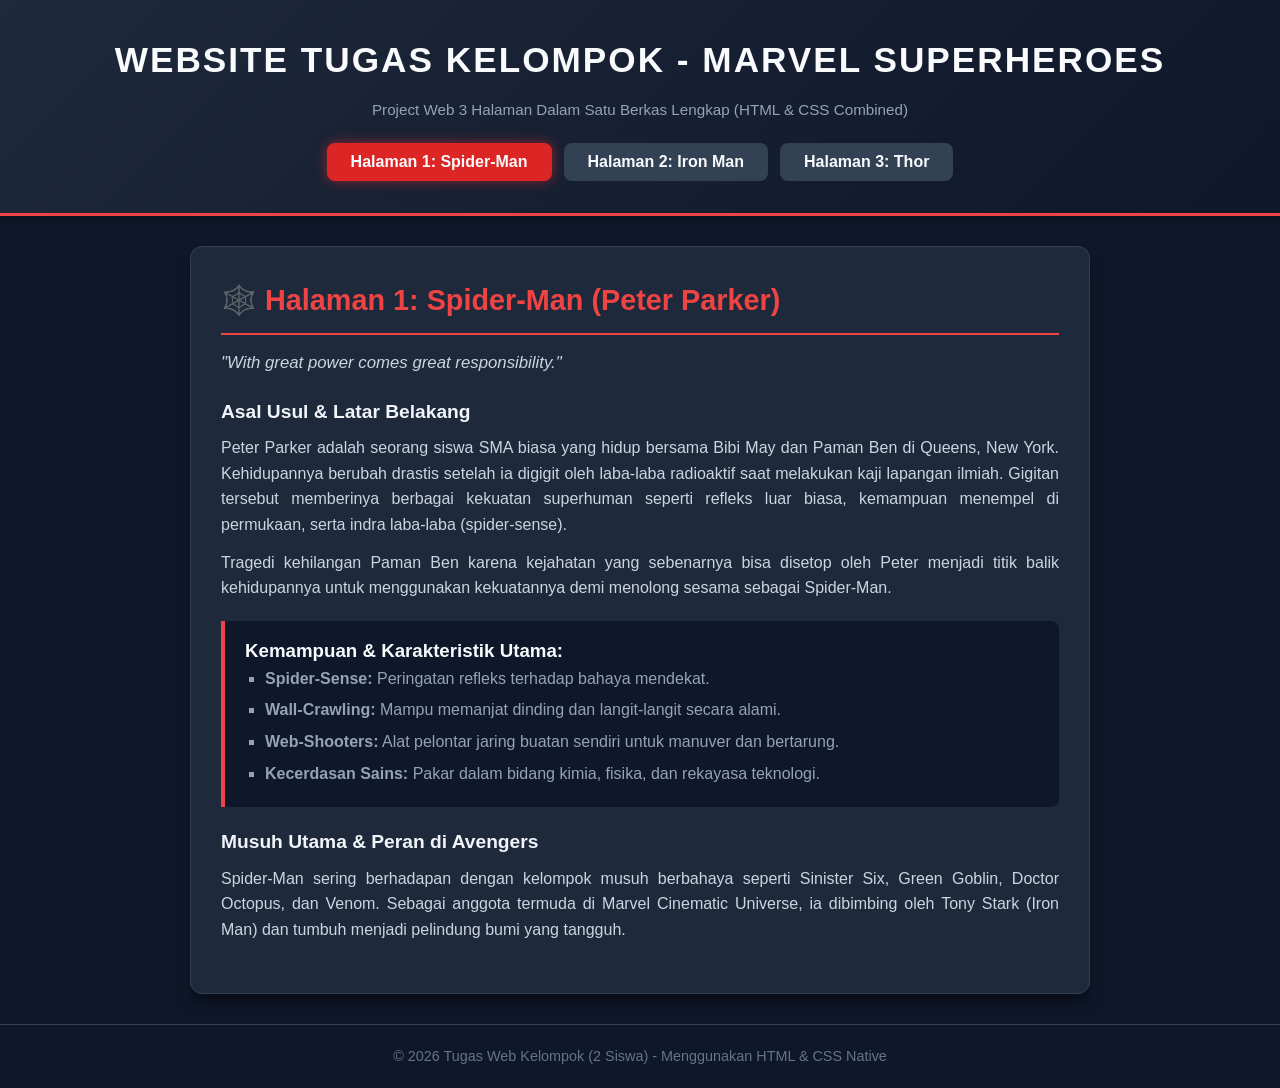
<file: index.html>
<!DOCTYPE html>
<html lang="id">
<head>
    <meta charset="UTF-8">
    <meta name="viewport" content="width=device-width, initial-scale=1.0">
    <title>Tugas Web Marvel Superheroes - Spider-Man, Iron Man, Thor</title>
    <style>
        * {
            box-sizing: border-box;
            margin: 0;
            padding: 0;
        }

        body {
            font-family: 'Segoe UI', Tahoma, Geneva, Verdana, sans-serif;
            background-color: #0f172a;
            color: #f8fafc;
            line-height: 1.6;
            min-height: 100vh;
            display: flex;
            flex-direction: column;
        }

        header {
            background: linear-gradient(135deg, #1e293b, #0f172a);
            border-bottom: 3px solid #ef4444;
            padding: 2rem 1rem;
            text-align: center;
            box-shadow: 0 4px 6px -1px rgba(0, 0, 0, 0.3);
        }

        header h1 {
            font-size: 2.2rem;
            color: #f8fafc;
            text-transform: uppercase;
            letter-spacing: 2px;
            margin-bottom: 10px;
        }

        header p {
            color: #94a3b8;
            font-size: 0.95rem;
        }

        nav {
            display: flex;
            justify-content: center;
            gap: 12px;
            margin-top: 20px;
            flex-wrap: wrap;
        }

        .nav-btn {
            background-color: #334155;
            color: #f8fafc;
            border: none;
            padding: 10px 24px;
            font-size: 1rem;
            font-weight: 600;
            border-radius: 8px;
            cursor: pointer;
            transition: all 0.3s ease;
        }

        .nav-btn:hover {
            background-color: #ef4444;
            transform: translateY(-2px);
        }

        .nav-btn.active {
            background-color: #dc2626;
            box-shadow: 0 0 12px rgba(220, 38, 38, 0.6);
        }

        main {
            max-width: 900px;
            width: 90%;
            margin: 30px auto;
            flex: 1;
        }

        .page-content {
            display: none;
            background-color: #1e293b;
            padding: 30px;
            border-radius: 12px;
            box-shadow: 0 10px 15px -3px rgba(0, 0, 0, 0.5);
            border: 1px solid #334155;
            animation: fadeIn 0.4s ease-in-out;
        }

        .page-content.active {
            display: block;
        }

        @keyframes fadeIn {
            from { opacity: 0; transform: translateY(10px); }
            to { opacity: 1; transform: translateY(0); }
        }

        .hero-title {
            font-size: 1.8rem;
            margin-bottom: 15px;
            padding-bottom: 10px;
            border-bottom: 2px solid;
            display: flex;
            align-items: center;
            gap: 10px;
        }

        #spiderman .hero-title { color: #ef4444; border-color: #ef4444; }
        #ironman .hero-title { color: #f59e0b; border-color: #f59e0b; }
        #thor .hero-title { color: #38bdf8; border-color: #38bdf8; }

        .hero-subtitle {
            font-style: italic;
            color: #cbd5e1;
            margin-bottom: 20px;
            font-size: 1.05rem;
        }

        .content-section {
            margin-bottom: 20px;
        }

        .content-section h3 {
            color: #f1f5f9;
            margin-bottom: 8px;
            font-size: 1.2rem;
        }

        .content-section p {
            color: #cbd5e1;
            margin-bottom: 12px;
            text-align: justify;
        }

        .info-box {
            background-color: #0f172a;
            border-left: 4px solid;
            padding: 15px 20px;
            border-radius: 0 8px 8px 0;
            margin: 20px 0;
        }

        #spiderman .info-box { border-color: #ef4444; }
        #ironman .info-box { border-color: #f59e0b; }
        #thor .info-box { border-color: #38bdf8; }

        .info-box ul {
            list-style-type: square;
            margin-left: 20px;
            color: #94a3b8;
        }

        .info-box ul li {
            margin-bottom: 6px;
        }

        footer {
            background-color: #0f172a;
            border-top: 1px solid #334155;
            text-align: center;
            padding: 20px;
            color: #64748b;
            font-size: 0.9rem;
        }
    </style>
</head>
<body>

    <header>
        <h1>Website Tugas Kelompok - Marvel Superheroes</h1>
        <p>Project Web 3 Halaman Dalam Satu Berkas Lengkap (HTML & CSS Combined)</p>
        
        <nav>
            <button class="nav-btn active" onclick="showPage('spiderman', this)">Halaman 1: Spider-Man</button>
            <button class="nav-btn" onclick="showPage('ironman', this)">Halaman 2: Iron Man</button>
            <button class="nav-btn" onclick="showPage('thor', this)">Halaman 3: Thor</button>
        </nav>
    </header>

    <main>
        <!-- HALAMAN 1: SPIDER-MAN -->
        <section id="spiderman" class="page-content active">
            <h2 class="hero-title">🕸️ Halaman 1: Spider-Man (Peter Parker)</h2>
            <p class="hero-subtitle">"With great power comes great responsibility."</p>
            
            <div class="content-section">
                <h3>Asal Usul & Latar Belakang</h3>
                <p>Peter Parker adalah seorang siswa SMA biasa yang hidup bersama Bibi May dan Paman Ben di Queens, New York. Kehidupannya berubah drastis setelah ia digigit oleh laba-laba radioaktif saat melakukan kaji lapangan ilmiah. Gigitan tersebut memberinya berbagai kekuatan superhuman seperti refleks luar biasa, kemampuan menempel di permukaan, serta indra laba-laba (spider-sense).</p>
                <p>Tragedi kehilangan Paman Ben karena kejahatan yang sebenarnya bisa disetop oleh Peter menjadi titik balik kehidupannya untuk menggunakan kekuatannya demi menolong sesama sebagai Spider-Man.</p>
            </div>

            <div class="info-box">
                <h3>Kemampuan & Karakteristik Utama:</h3>
                <ul>
                    <li><strong>Spider-Sense:</strong> Peringatan refleks terhadap bahaya mendekat.</li>
                    <li><strong>Wall-Crawling:</strong> Mampu memanjat dinding dan langit-langit secara alami.</li>
                    <li><strong>Web-Shooters:</strong> Alat pelontar jaring buatan sendiri untuk manuver dan bertarung.</li>
                    <li><strong>Kecerdasan Sains:</strong> Pakar dalam bidang kimia, fisika, dan rekayasa teknologi.</li>
                </ul>
            </div>

            <div class="content-section">
                <h3>Musuh Utama & Peran di Avengers</h3>
                <p>Spider-Man sering berhadapan dengan kelompok musuh berbahaya seperti Sinister Six, Green Goblin, Doctor Octopus, dan Venom. Sebagai anggota termuda di Marvel Cinematic Universe, ia dibimbing oleh Tony Stark (Iron Man) dan tumbuh menjadi pelindung bumi yang tangguh.</p>
            </div>
        </section>

        <!-- HALAMAN 2: IRON MAN -->
        <section id="ironman" class="page-content">
            <h2 class="hero-title">🦾 Halaman 2: Iron Man (Tony Stark)</h2>
            <p class="hero-subtitle">"I am Iron Man."</p>

            <div class="content-section">
                <h3>Asal Usul & Latar Belakang</h3>
                <p>Anthony Edward Stark adalah seorang genius, miliarder, dermawan, dan pemilik Stark Industries. Kehidupannya berubah ketika ia diculik oleh kelompok teroris Ten Rings. Dalam tawanan, meskipun menderita luka parah di dada akibat pecahan bom, Tony memanfaatkan kecerdasannya untuk membuat zirah besi pertama (Mark I) demi melarikan diri.</p>
                <p>Pengalaman tersebut menyadarkannya untuk menghentikan produksi senjata perang dan beralih menggunakan teknologinya demi melindungi perdamaian dunia sebagai superhero bernomor zirah canggih, Iron Man.</p>
            </div>

            <div class="info-box">
                <h3>Kekuatan & Teknologi Canggih:</h3>
                <ul>
                    <li><strong>Arc Reactor:</strong> Sumber energi murni tak terbatas di dadanya.</li>
                    <li><strong>Zirah Canggih (Armor):</strong> Dibuat dengan nanoteknologi, repulsor ray, dan sistem penerbangan supersonik.</li>
                    <li><strong>Sistem AI Khusus:</strong> Dibantu oleh kecerdasan buatan tingkat tinggi seperti J.A.R.V.I.S dan F.R.I.D.A.Y.</li>
                    <li><strong>Kepemimpinan Strategis:</strong> Pemikir utama dan pendana Avengers.</li>
                </ul>
            </div>

            <div class="content-section">
                <h3>Warisan & Pengorbanan</h3>
                <p>Iron Man merupakan fondasi utama Avengers. Pengorbanan puncaknya terjadi saat ia menggunakan Infinity Stones untuk mengalahkan Thanos, menyelamatkan seluruh alam semesta, dan meninggalkan warisan teknologi serta inspirasi bagi pahlawan generasi berikutnya seperti Peter Parker.</p>
            </div>
        </section>

        <!-- HALAMAN 3: THOR -->
        <section id="thor" class="page-content">
            <h2 class="hero-title">⚡ Halaman 3: Thor Odinson</h2>
            <p class="hero-subtitle">"I choose to run TOWARDS my problems, and not away from them."</p>

            <div class="content-section">
                <h3>Asal Usul & Latar Belakang</h3>
                <p>Thor Odinson adalah Dewa Petir dari realm Asgard, putra dari Raja Odin dan Ratu Frigga. Berasal dari mitologi Asgardian, Thor adalah prajurit tangguh yang kuat namun sempat memiliki sifat sombong. Karena keangkuhannya, ia diasingkan ke Bumi tanpa kekuatan oleh Odin agar ia belajar arti kerendahan hati.</p>
                <p>Setelah belajar mencintai manusia dan memahami pengorbanan sejati, Thor kembali mendapatkan kelayakannya (worthiness) dan menjadi salah satu pelindung terkuat bagi Bumi maupun Sembilan Alam (Nine Realms).</p>
            </div>

            <div class="info-box">
                <h3>Senjata & Kekuatan Dewa:</h3>
                <ul>
                    <li><strong>Pengendali Petir:</strong> Menguasai badai, kilat, dan kekuatan fisik tingkat dewa.</li>
                    <li><strong>Mjolnir:</strong> Palu magis yang hanya bisa diangkat oleh orang yang layak (Worthy).</li>
                    <li><strong>Stormbreaker:</strong> Kapak pembunuh dewa dengan kemampuan membuka Bifrost teleportasi.</li>
                    <li><strong>Ketahanan Fisik Asgardian:</strong> Tahan terhadap serangan ekstrem dan memiliki usia sangat panjang.</li>
                </ul>
            </div>

            <div class="content-section">
                <h3>Perjalanan & Anggota Pendiri Avengers</h3>
                <p>Sebagai salah satu anggota asli Avengers (Original Six), Thor bertarung melawan saudaranya Loki, Hela, hingga Thanos. Meskipun menghadapi kehilangan rumahnya Asgard dan keluarganya, Thor tetap berdiri tegak sebagai simbol keberanian dan kekuatan di seluruh galaksi.</p>
            </div>
        </section>
    </main>

    <footer>
        <p>&copy; 2026 Tugas Web Kelompok (2 Siswa) - Menggunakan HTML & CSS Native</p>
    </footer>

    <script>
        function showPage(pageId, btnElement) {
            // Sembunyikan semua halaman
            const pages = document.querySelectorAll('.page-content');
            pages.forEach(page => page.classList.remove('active'));

            // Hapus status aktif dari semua tombol
            const buttons = document.querySelectorAll('.nav-btn');
            buttons.forEach(btn => btn.classList.remove('active'));

            // Tampilkan halaman yang dipilih & aktifkan tombolnya
            document.getElementById(pageId).classList.add('active');
            btnElement.classList.add('active');
        }
    </script>
</body>
</html>
</file>
